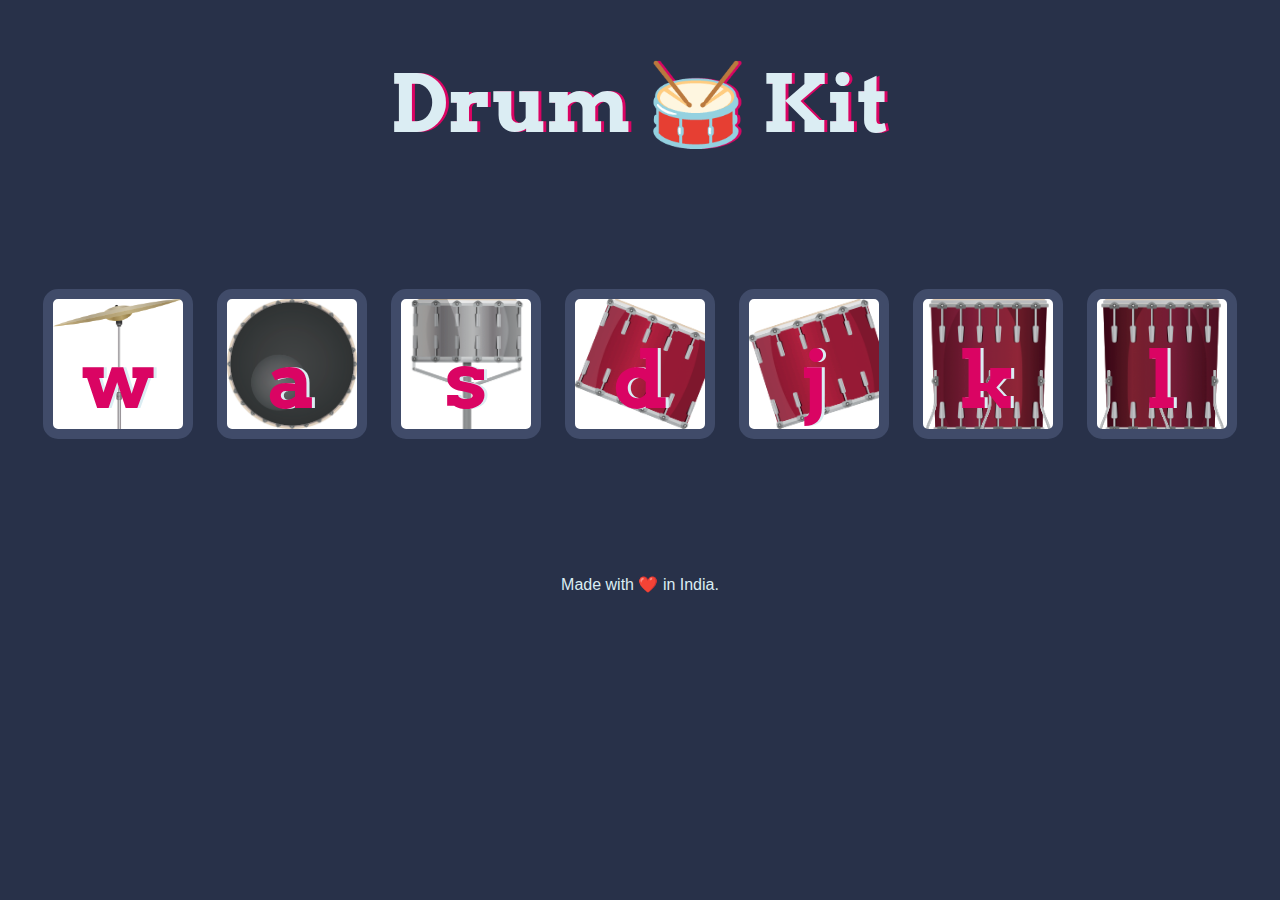
<file: DoorDash clone/Games/Drum Kit/index.html>
<!DOCTYPE html>
<html lang="en" dir="ltr">

<head>
  <meta charset="utf-8">
  <title>Drum Kit</title>
  <link rel="stylesheet" href="styles.css">
  <link href="https://fonts.googleapis.com/css?family=Arvo" rel="stylesheet">
</head>

<body>

  <h1 id="title">Drum 🥁 Kit</h1>
  <div class="set">
    <button class="w drum">w</button>
    <button class="a drum">a</button>
    <button class="s drum">s</button>
    <button class="d drum">d</button>
    <button class="j drum">j</button>
    <button class="k drum">k</button>
    <button class="l drum">l</button>
  </div>

<script src="index.js"></script>
  <footer>
    Made with ❤️ in India.
  </footer>
</body>

</html>
</file>
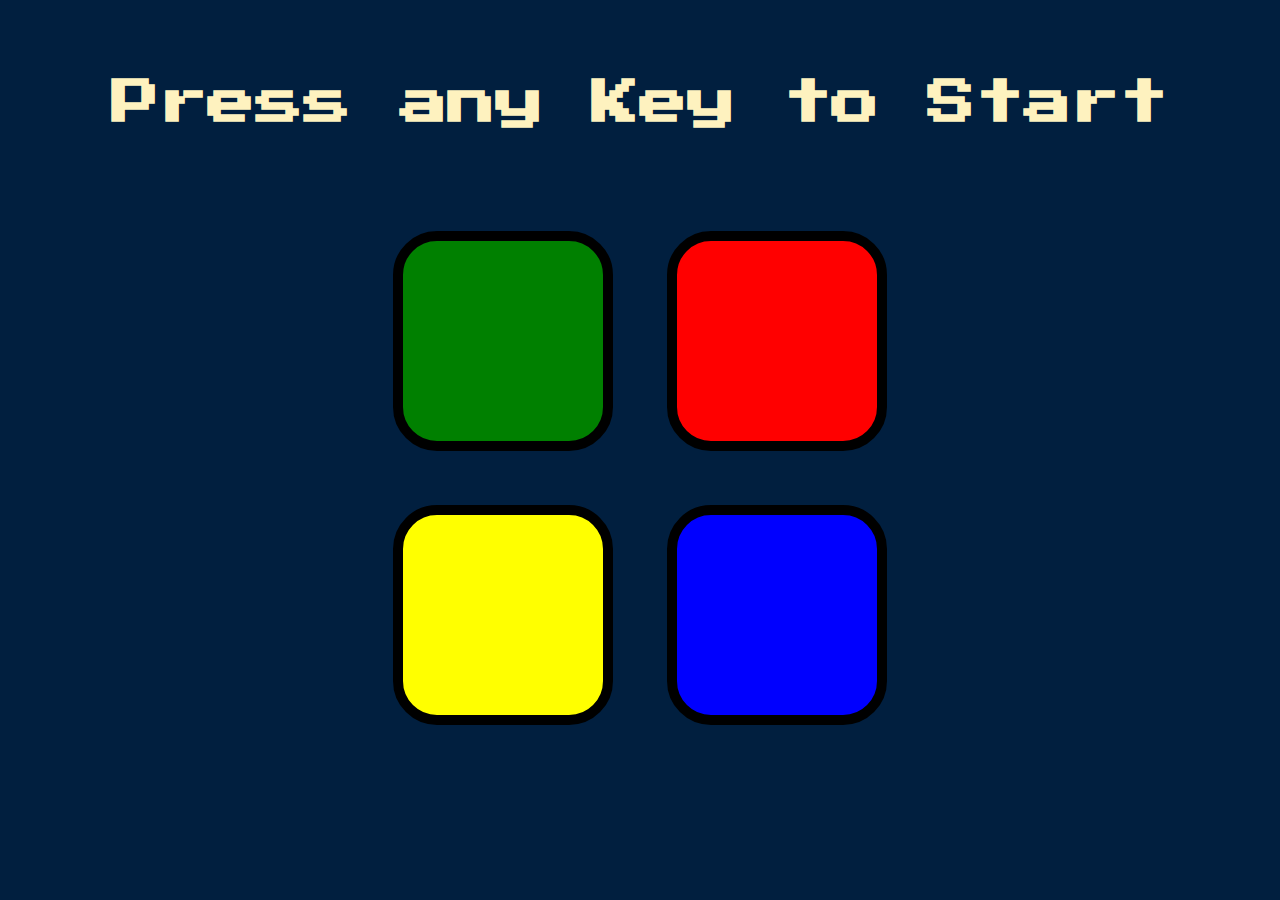
<file: DoorDash clone/Games/Simon Game/index.html>
<!DOCTYPE html>
<html lang="en" dir="ltr">

<head>
  <meta charset="utf-8">
  <title>Simon</title>
  <link rel="stylesheet" href="styles.css">
  <link href="https://fonts.googleapis.com/css?family=Press+Start+2P" rel="stylesheet">
</head>

<body>
  <h1 id="level-title">Press any Key to Start</h1>
  <div class="container">
    <div lass="row">

      <div type="button" id="green" class="btn green">

      </div>

      <div type="button" id="red" class="btn red">

      </div>
    </div>

    <div class="row">

      <div type="button" id="yellow" class="btn yellow">

      </div>
      <div type="button" id="blue" class="btn blue">

      </div>

    </div>

  </div>


</body>
<script src="https://ajax.googleapis.com/ajax/libs/jquery/3.6.1/jquery.min.js"></script>
<script src="index.js"></script>

</html>
</file>
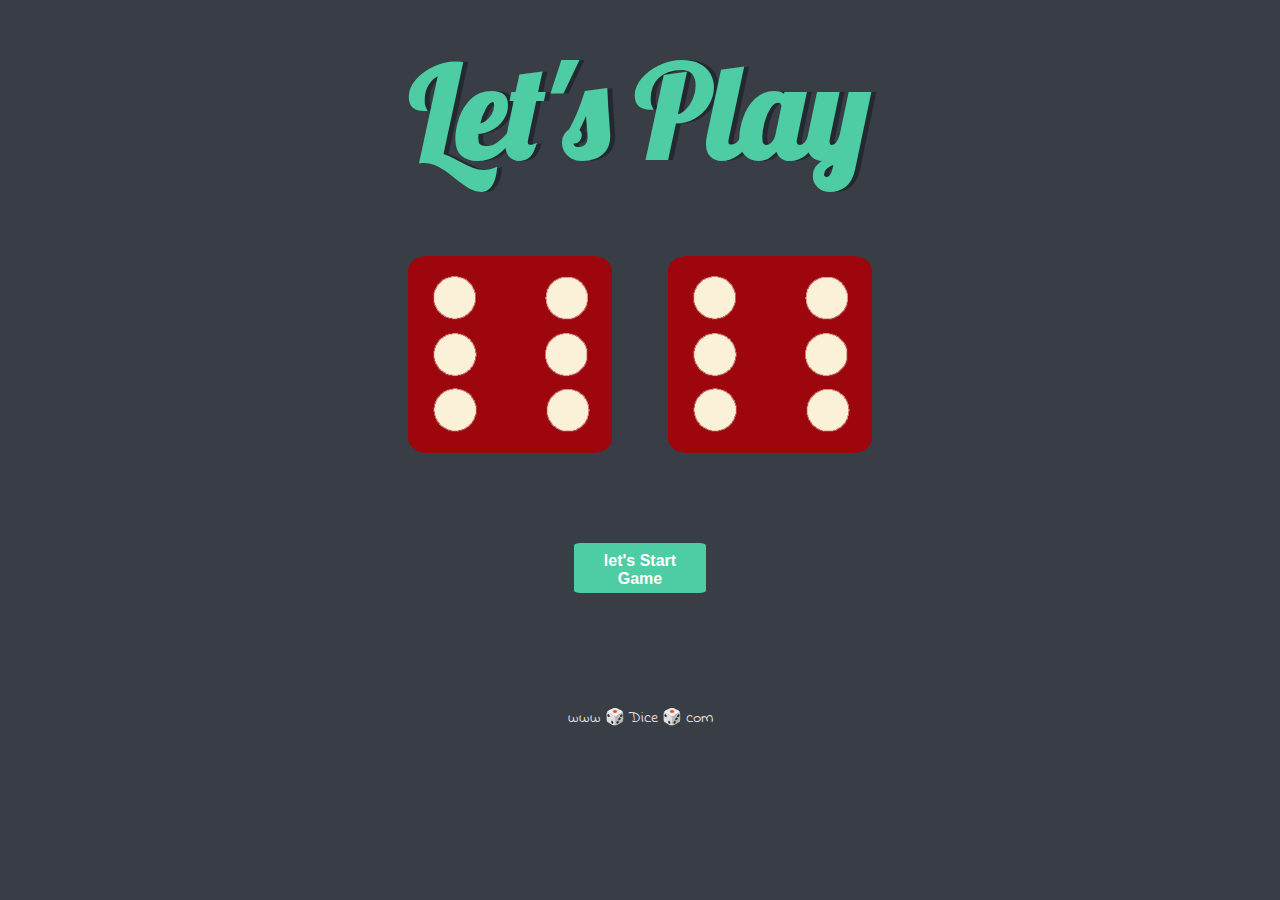
<file: DoorDash clone/Games/Dicee Challenge/dicee.html>
<!DOCTYPE html>
<html lang="en" dir="ltr">
  <head>
    <meta charset="utf-8">
    <title>Dicee</title>
   
    <link href="https://fonts.googleapis.com/css?family=Indie+Flower|Lobster" rel="stylesheet">
    <!-- <link rel="stylesheet" href="https://cdn.jsdelivr.net/npm/bootstrap@4.6.2/dist/css/bootstrap.min.css">
     <script src="https://cdn.jsdelivr.net/npm/jquery@3.6.1/dist/jquery.slim.min.js"></script>
    <script src="https://cdn.jsdelivr.net/npm/popper.js@1.16.1/dist/umd/popper.min.js"></script>
    <script src="https://cdn.jsdelivr.net/npm/bootstrap@4.6.2/dist/js/bootstrap.bundle.min.js"></script>
   -->
    <link rel="stylesheet" href="styles.css">
  </head>
  <body>

    <div class="containers">
      <h1>Let's Play</h1>

      <div class="dice">
        <p class="player1-name"></p>
        <img class="img1" src="images/dice6.png">
      </div>

      <div class="dice">
        <p class="player2-name"></p>
        <img class="img2" src="images/dice6.png">
      </div>
      <p class="turn"></p>
      <div>
          <button class="btn start" onclick="onclic()">let's Start Game</button>    
          <button class="btn player1" onclick="player1_click()">let's play Akash</button>      
          <button class="btn player2" onclick="player2_click()">let's play Sheetal</button>
      </div>

    </div>

   
  </body>

  <footer>
    www 🎲 Dice 🎲 com
  </footer>
  <script src="https://ajax.googleapis.com/ajax/libs/jquery/3.6.1/jquery.min.js"></script>
  <script src="index.js"></script>
</html>
</file>
<file: DoorDash clone/Games/Drum Kit/styles.css>
body {
  text-align: center;
  background-color: #283149;
}

h1 {
  font-size: 5rem;
  color: #DBEDF3;
  font-family: "Arvo", cursive;
  text-shadow: 3px 0 #DA0463;

}

footer {
  color: #DBEDF3;
  font-family: sans-serif;
}

.w {
  background-image: url('images/crash.png');
  background-size: cover;
}

.a {
  background-image: url('images/kick.png');
  background-size: cover;
}

.s {
  background-image: url('images/snare.png');
  background-size: cover;
}

.d {
  background-image: url('images/tom1.png');
  background-size: cover;
}

.j {
  background-image: url('images/tom2.png');
  background-size: cover;
}

.k {
  background-image: url('images/tom3.png');
  background-size: cover;
}

.l {
  background-image: url('images/tom4.png');
  background-size: cover;
}

.set {
  margin: 10% auto;
}

.game-over {
  background-color: red;
  opacity: 0.8;
}

.pressed {
  box-shadow: 0 3px 4px 0 #DBEDF3;
  opacity: 0.5;
}

.red {
  color: red;
}

.drum {
  outline: none;
  border: 10px solid #404B69;
  font-size: 5rem;
  font-family: 'Arvo', cursive;
  line-height: 2;
  font-weight: 900;
  color: #DA0463;
  text-shadow: 3px 0 #DBEDF3;
  border-radius: 15px;
  display: inline-block;
  width: 150px;
  height: 150px;
  text-align: center;
  margin: 10px;
  background-color: white;
}
</file>
<file: DoorDash clone/Games/Simon Game/styles.css>
body {
  text-align: center;
  background-color: #011F3F;
}

#level-title {
  font-family: 'Press Start 2P', cursive;
  font-size: 3rem;
  margin:  5%;
  color: #FEF2BF;
  line-height: 5rem;
}

.container {
  display: block;
  width: 50%;
  margin: auto;

}

.btn {
  margin: 25px;
  display: inline-block;
  height: 200px;
  width: 200px;
  border: 10px solid black;
  border-radius: 20%;
}

.game-over {
  background-color: red;
  opacity: 0.8;
}

.red {
  background-color: red;
}

.green {
  background-color: green;
}

.blue {
  background-color: blue;
}

.yellow {
  background-color: yellow;
}

.pressed {
  box-shadow: 0 0 20px white;
  background-color: grey;
}
</file>
<file: DoorDash clone/Games/Dicee Challenge/styles.css>
.containers {
  width: 70%;
  margin: auto;
  text-align: center;
}

.dice {
  text-align: center;
  display: inline-block;

}

body {
  background-color: #393E46;
}

h1 {
  margin: 30px;
  font-family: 'Lobster', cursive;
  text-shadow: 5px 0 #232931;
  font-size: 8rem;
  color: #4ECCA3;
}

p {
  font-size: 2rem;
  color: #4ECCA3;
  font-family: 'Indie Flower', cursive;
}

img {
  width: 80%;
}

footer {
  margin-top: 5%;
  color: #EEEEEE;
  text-align: center;
  font-family: 'Indie Flower', cursive;

}
.btn{
  background-color: #4ECCA3;
  font-weight: bold;
  color: #fff;
  padding: 1%;
  border: none;
  border-radius: 5%;
  font-size: 1rem;
  height: 50px;
  width: 15%;
  margin: 50px;
}

.player1{
  display: none;
 
  margin: 50px;
}
.player2{
  display: none;

  margin: 50px;
}

.highlight{
  box-shadow: 10px 10px red;
}
</file>
